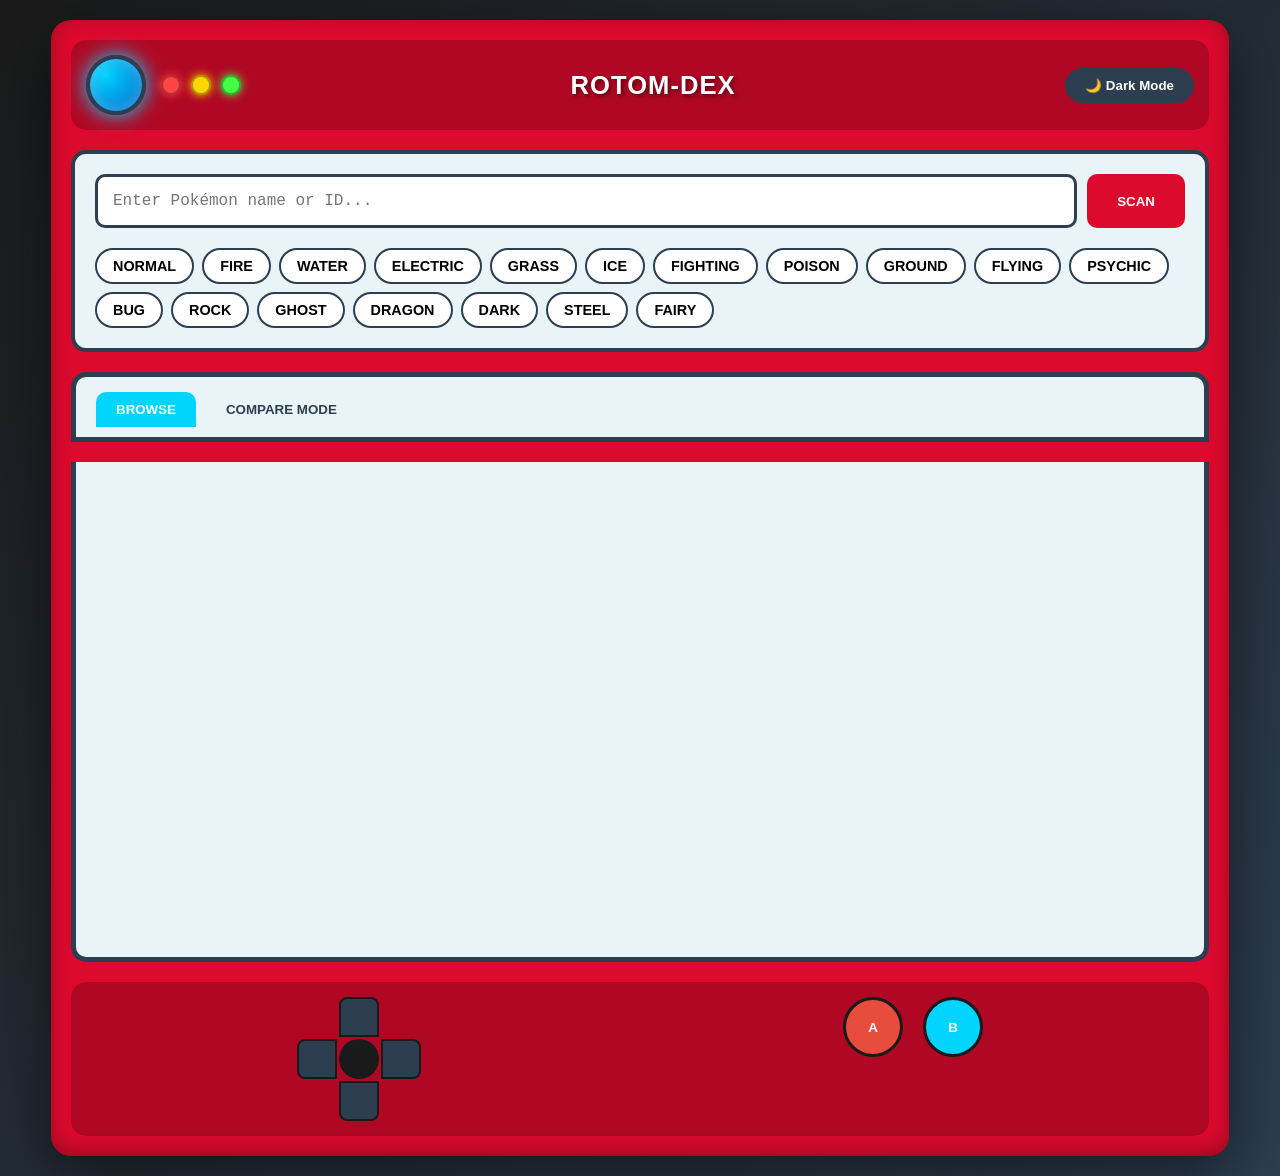
<file: index.html>
<!DOCTYPE html>
<html lang="en">
<head>
    <meta charset="UTF-8">
    <meta name="viewport" content="width=device-width, initial-scale=1.0">
    <meta name="description" content="Project Rotom-Dex - An interactive Pokédex web application featuring Gen 1 Pokémon with search, filtering, and comparison features.">
    <meta name="keywords" content="pokemon, pokedex, rotom-dex, pokemon search, pokemon comparison">
    <meta name="author" content="Rotom-Dex Team">
    <title>Project Rotom-Dex | Interactive Pokédex</title>
    <link rel="stylesheet" href="styles.css">
</head>
<body>
    <div class="pokedex-container">
        <div class="header">
            <div class="lens-container">
                <div class="blue-lens"></div>
                <div class="indicator-lights">
                    <div class="indicator red"></div>
                    <div class="indicator yellow"></div>
                    <div class="indicator green"></div>
                </div>
            </div>
            <h1 class="title">ROTOM-DEX</h1>
            <button class="theme-toggle" id="themeToggle" aria-label="Toggle dark mode">🌙 Dark Mode</button>
        </div>

        <div class="search-section">
            <div class="search-bar">
                <div class="autocomplete-container">
                    <input 
                        type="text" 
                        class="search-input" 
                        id="searchInput" 
                        placeholder="Enter Pokémon name or ID..." 
                        autocomplete="off"
                        aria-label="Search for Pokémon">
                    <div class="autocomplete-dropdown" id="autocompleteDropdown" role="listbox"></div>
                </div>
                <button class="search-button" id="searchButton" aria-label="Search Pokémon">SCAN</button>
            </div>
            <div class="filter-section">
                <div class="filter-group" id="typeFilters" role="group" aria-label="Filter by type"></div>
            </div>
        </div>

        <div class="view-tabs">
            <button class="tab-button active" data-mode="browse" aria-label="Browse mode">BROWSE</button>
            <button class="tab-button" data-mode="compare" aria-label="Compare mode">COMPARE MODE</button>
        </div>

        <div class="main-screen" id="mainScreen">
            <div class="detail-panel" id="detailPanel">
                <div id="detailView" class="detail-view">
                    <div class="empty-state">
                        <div class="empty-state-icon">📱</div>
                        <h3>No Pokémon Selected</h3>
                        <p>Click on any Pokémon from the grid to view details</p>
                    </div>
                </div>
                <div id="compareView" class="comparison-view">
                    <div class="comparison-container">
                        <div class="comparison-card" id="compareSlot1">
                            <div class="empty-state">
                                <div class="empty-state-icon">1️⃣</div>
                                <p>Select first Pokémon from grid</p>
                            </div>
                        </div>
                        <div class="comparison-card" id="compareSlot2">
                            <div class="empty-state">
                                <div class="empty-state-icon">2️⃣</div>
                                <p>Select second Pokémon from grid</p>
                            </div>
                        </div>
                    </div>
                </div>
            </div>

            <div class="grid-panel">
                <div class="pokemon-grid" id="pokemonGrid" role="grid" aria-label="Pokémon grid"></div>
            </div>
        </div>

        <div class="hardware-controls" aria-label="Navigation controls">
            <div class="d-pad" role="group" aria-label="D-pad navigation">
                <button class="d-pad-button d-pad-up" data-offset="-10" aria-label="Navigate up 10"></button>
                <button class="d-pad-button d-pad-left" data-offset="-1" aria-label="Navigate left 1"></button>
                <div class="d-pad-center"></div>
                <button class="d-pad-button d-pad-right" data-offset="1" aria-label="Navigate right 1"></button>
                <button class="d-pad-button d-pad-down" data-offset="10" aria-label="Navigate down 10"></button>
            </div>
            <div class="action-buttons">
                <button class="action-button a-button" id="aButton" aria-label="A button - Select">A</button>
                <button class="action-button b-button" id="bButton" aria-label="B button - Back">B</button>
            </div>
        </div>
    </div>

    <script src="app.js"></script>
</body>
</html>
</file>
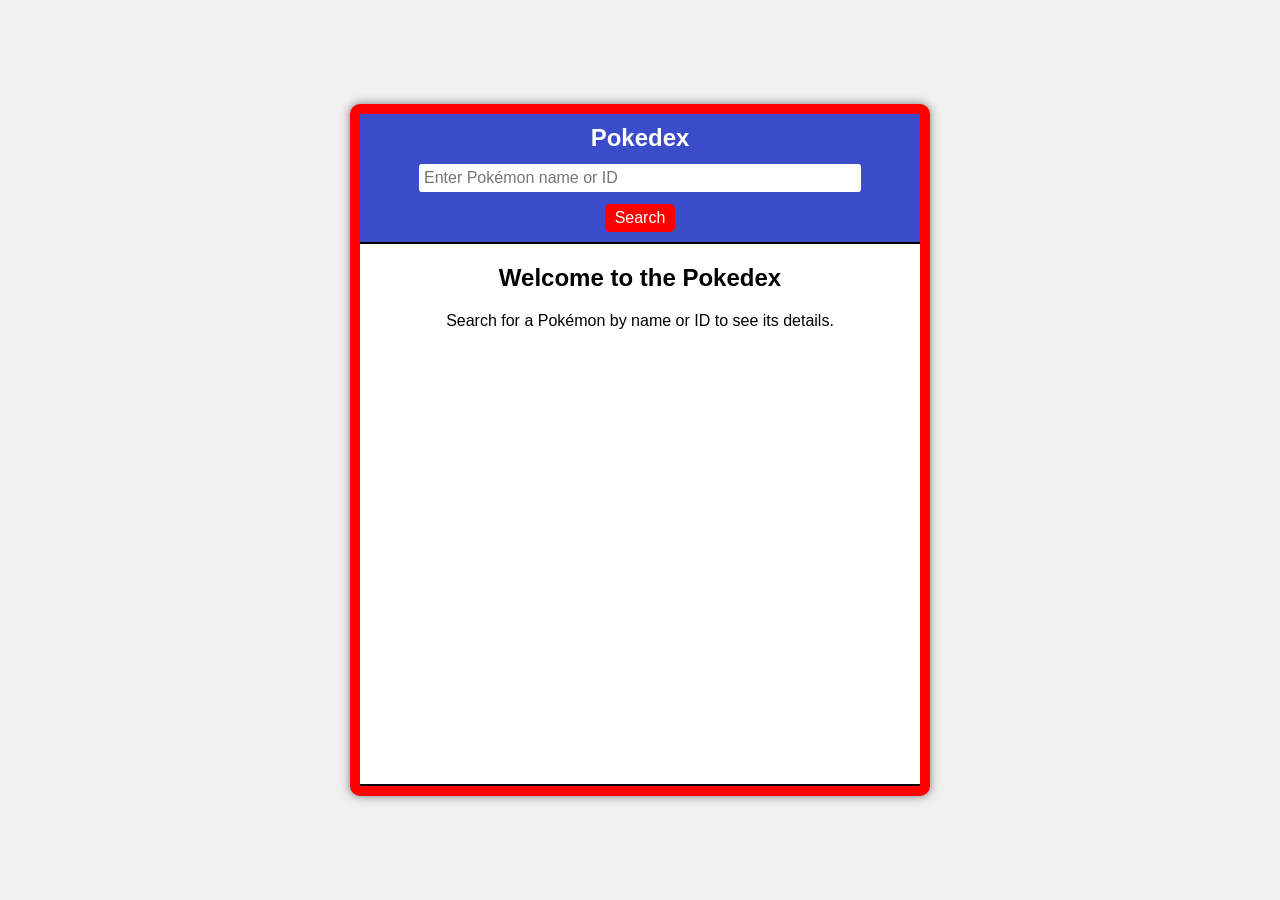
<file: docs/index.html>
<!DOCTYPE html>
<html lang="en">
<head>
  

  <meta charset="UTF-8">
  <meta name="viewport" content="width=device-width, initial-scale=1.0">
  <title>Pokedex</title>
  <link rel="stylesheet" href="styles.css">
</head>
<body>
  <div class="pokedex">
    <div class="header">
      <div class="logo">Pokedex</div>
      <input type="text" id="pokemon-name" placeholder="Enter Pokémon name or ID">
      <button id="search-button">Search</button>
    </div>
    <div class="screen">
      <div class="pokemon-info" id="pokemon-container">
        <h2>Welcome to the Pokedex</h2>
        <p>Search for a Pokémon by name or ID to see its details.</p>
      </div>
    </div>

  </div>
  <script src="script.js"></script>
</body>
</html>
</file>
<file: styles.css>
/* Reset and Variables */
* {
    margin: 0;
    padding: 0;
    box-sizing: border-box;
}

:root {
    --pokedex-red: #DC0A2D;
    --slate-gray: #2C3E50;
    --electric-blue: #00D4FF;
    --dark-bg: #1a1a1a;
    --light-screen: #E8F4F8;
    --success-green: #2ECC71;
    --warning-red: #E74C3C;
}

/* Base Styles */
body {
    font-family: 'Segoe UI', Tahoma, Geneva, Verdana, sans-serif;
    background: linear-gradient(135deg, var(--dark-bg) 0%, var(--slate-gray) 100%);
    min-height: 100vh;
    padding: 20px;
    overflow-x: hidden;
}

body.dark-mode {
    background: linear-gradient(135deg, #000 0%, #1a1a1a 100%);
}

body.dark-mode .pokedex-container {
    background: #1a1a1a;
    border: 3px solid var(--slate-gray);
}

/* Container */
.pokedex-container {
    max-width: 1200px;
    width: 95%;
    background: var(--pokedex-red);
    border-radius: 20px;
    padding: 20px;
    box-shadow: 0 20px 60px rgba(0, 0, 0, 0.5),
                inset 0 -5px 20px rgba(0, 0, 0, 0.3);
    position: relative;
    margin: 0 auto;
}

/* Header */
.header {
    display: flex;
    align-items: center;
    justify-content: space-between;
    margin-bottom: 20px;
    padding: 15px;
    background: rgba(0, 0, 0, 0.2);
    border-radius: 15px;
}

.lens-container {
    display: flex;
    align-items: center;
    gap: 15px;
}

.blue-lens {
    width: 60px;
    height: 60px;
    background: radial-gradient(circle at 30% 30%, var(--electric-blue), #0066CC);
    border-radius: 50%;
    border: 4px solid var(--slate-gray);
    box-shadow: 0 0 20px var(--electric-blue),
                inset 0 0 15px rgba(255, 255, 255, 0.3);
    animation: pulse 2s ease-in-out infinite;
}

@keyframes pulse {
    0%, 100% { box-shadow: 0 0 30px var(--electric-blue), inset 0 0 20px rgba(255, 255, 255, 0.3); }
    50% { box-shadow: 0 0 50px var(--electric-blue), inset 0 0 30px rgba(255, 255, 255, 0.5); }
}

.indicator-lights {
    display: flex;
    gap: 10px;
}

.indicator {
    width: 20px;
    height: 20px;
    border-radius: 50%;
    border: 2px solid rgba(0, 0, 0, 0.3);
}

.indicator.red { background: #FF4444; box-shadow: 0 0 10px #FF4444; }
.indicator.yellow { background: #FFD700; box-shadow: 0 0 10px #FFD700; }
.indicator.green { background: #44FF44; box-shadow: 0 0 10px #44FF44; }

.title {
    font-size: 1.6rem;
    color: white;
    text-shadow: 2px 2px 4px rgba(0, 0, 0, 0.5);
    font-weight: bold;
    letter-spacing: 1px;
}

.theme-toggle {
    background: var(--slate-gray);
    color: white;
    border: none;
    padding: 10px 20px;
    border-radius: 20px;
    cursor: pointer;
    font-weight: bold;
    transition: all 0.3s;
}

.theme-toggle:hover {
    background: var(--electric-blue);
    color: var(--dark-bg);
    transform: scale(1.05);
}

/* Search Section */
.search-section {
    background: var(--light-screen);
    padding: 20px;
    border-radius: 15px;
    margin-bottom: 20px;
    border: 4px solid var(--slate-gray);
}

.search-bar {
    display: flex;
    gap: 10px;
    margin-bottom: 20px;
}

.autocomplete-container {
    position: relative;
    flex: 1;
}

.search-input {
    width: 100%;
    padding: 15px;
    border: 3px solid var(--slate-gray);
    border-radius: 10px;
    font-size: 1rem;
    font-family: 'Courier New', monospace;
    background: white;
}

.autocomplete-dropdown {
    position: absolute;
    top: 100%;
    left: 0;
    right: 0;
    background: white;
    border: 3px solid var(--slate-gray);
    border-top: none;
    border-radius: 0 0 10px 10px;
    max-height: 300px;
    overflow-y: auto;
    z-index: 1000;
    display: none;
    box-shadow: 0 5px 15px rgba(0, 0, 0, 0.3);
}

.autocomplete-dropdown.active {
    display: block;
}

.autocomplete-item {
    padding: 12px 15px;
    cursor: pointer;
    display: flex;
    align-items: center;
    gap: 10px;
    transition: all 0.2s;
    border-bottom: 1px solid #e0e0e0;
}

.autocomplete-item:last-child {
    border-bottom: none;
}

.autocomplete-item:hover,
.autocomplete-item.selected {
    background: var(--electric-blue);
    color: white;
}

.autocomplete-item img {
    width: 32px;
    height: 32px;
    image-rendering: pixelated;
}

.autocomplete-item .pokemon-id {
    font-size: 0.8rem;
    color: var(--slate-gray);
    min-width: 40px;
}

.autocomplete-item:hover .pokemon-id,
.autocomplete-item.selected .pokemon-id {
    color: white;
}

.autocomplete-item .pokemon-name {
    text-transform: capitalize;
    font-weight: 600;
}

.search-button {
    padding: 15px 30px;
    background: var(--pokedex-red);
    color: white;
    border: none;
    border-radius: 10px;
    font-weight: bold;
    cursor: pointer;
    transition: all 0.3s;
}

.search-button:hover {
    background: #B00020;
    transform: translateY(-2px);
    box-shadow: 0 5px 15px rgba(0, 0, 0, 0.3);
}

/* Filters */
.filter-section {
    display: flex;
    gap: 15px;
    flex-wrap: wrap;
}

.filter-group {
    display: flex;
    gap: 8px;
    flex-wrap: wrap;
}

.filter-button {
    padding: 8px 16px;
    background: white;
    border: 2px solid var(--slate-gray);
    border-radius: 20px;
    cursor: pointer;
    transition: all 0.3s;
    font-size: 0.9rem;
    font-weight: 600;
}

.filter-button:hover {
    transform: translateY(-2px);
    box-shadow: 0 3px 10px rgba(0, 0, 0, 0.2);
}

.filter-button.active {
    background: var(--electric-blue);
    color: white;
    border-color: var(--electric-blue);
}

/* View Tabs */
.view-tabs {
    display: flex;
    gap: 10px;
    margin-bottom: 20px;
    border-bottom: 3px solid var(--slate-gray);
    padding-bottom: 10px;
    background: var(--light-screen);
    border: 5px solid var(--slate-gray);
    border-radius: 15px 15px 0 0;
    padding: 15px 20px 10px 20px;
}

.tab-button {
    padding: 10px 20px;
    background: transparent;
    border: none;
    cursor: pointer;
    font-weight: bold;
    color: var(--slate-gray);
    transition: all 0.3s;
    border-radius: 10px 10px 0 0;
}

.tab-button.active {
    background: var(--electric-blue);
    color: white;
}

/* Main Screen */
.main-screen {
    display: grid;
    grid-template-columns: 1fr;
    gap: 20px;
    transition: all 0.4s ease-in-out;
}

.main-screen.has-detail {
    grid-template-columns: 1fr 1fr;
}

.detail-panel {
    background: var(--light-screen);
    border: 5px solid var(--slate-gray);
    border-radius: 15px;
    padding: 15px;
    min-height: 500px;
    max-height: 70vh;
    overflow-y: auto;
    opacity: 0;
    transform: translateX(20px);
    transition: all 0.4s ease-in-out;
    display: none;
}

.detail-panel.active {
    opacity: 1;
    transform: translateX(0);
    display: block;
}

.grid-panel {
    background: var(--light-screen);
    border: 5px solid var(--slate-gray);
    border-radius: 0 0 15px 15px;
    border-top: none;
    padding: 15px;
    min-height: 500px;
    max-height: 70vh;
    overflow-y: auto;
    transition: all 0.4s ease-in-out;
}

/* Pokemon Grid */
.pokemon-grid {
    display: grid;
    grid-template-columns: repeat(auto-fill, minmax(140px, 1fr));
    gap: 15px;
    padding: 10px;
}

.pokemon-card {
    background: white;
    border: 3px solid var(--slate-gray);
    border-radius: 10px;
    padding: 15px;
    text-align: center;
    cursor: pointer;
    transition: all 0.3s;
    position: relative;
}

.pokemon-card:hover {
    transform: translateY(-5px) scale(1.05);
    box-shadow: 0 10px 25px rgba(0, 0, 0, 0.3);
    border-color: var(--electric-blue);
}

.pokemon-card.selected {
    border-color: var(--electric-blue);
    background: linear-gradient(135deg, #E8F4F8 0%, #D0EFFF 100%);
    box-shadow: 0 0 20px rgba(0, 212, 255, 0.5);
}

.pokemon-card.selected::after {
    content: '✓';
    position: absolute;
    top: 5px;
    right: 5px;
    background: var(--electric-blue);
    color: white;
    width: 24px;
    height: 24px;
    border-radius: 50%;
    display: flex;
    align-items: center;
    justify-content: center;
    font-weight: bold;
    font-size: 14px;
}

.pokemon-card img {
    width: 96px;
    height: 96px;
    image-rendering: pixelated;
}

.pokemon-id {
    font-family: 'Courier New', monospace;
    color: var(--slate-gray);
    font-weight: bold;
    font-size: 0.9rem;
}

.pokemon-name {
    font-weight: bold;
    text-transform: capitalize;
    margin-top: 5px;
    color: var(--dark-bg);
}

/* Detail View */
.detail-view {
    animation: fadeIn 0.4s ease-out;
}

@keyframes fadeIn {
    from {
        opacity: 0;
        transform: scale(0.95);
    }
    to {
        opacity: 1;
        transform: scale(1);
    }
}

.detail-header {
    display: flex;
    justify-content: space-between;
    align-items: center;
    margin-bottom: 20px;
    padding-bottom: 15px;
    border-bottom: 3px solid var(--slate-gray);
}

.close-detail-button {
    padding: 8px 16px;
    background: var(--warning-red);
    color: white;
    border: none;
    border-radius: 10px;
    cursor: pointer;
    font-weight: bold;
    transition: all 0.3s;
}

.close-detail-button:hover {
    background: #c0392b;
    transform: scale(1.05);
}

.detail-content {
    display: flex;
    flex-direction: column;
    gap: 20px;
}

.pokemon-image-section {
    text-align: center;
    background: white;
    padding: 20px;
    border-radius: 10px;
    border: 3px solid var(--slate-gray);
}

.pokemon-image-section img {
    width: 200px;
    height: 200px;
    image-rendering: pixelated;
}

.pokemon-info-section {
    background: white;
    padding: 20px;
    border-radius: 10px;
    border: 3px solid var(--slate-gray);
}

.info-row {
    display: flex;
    justify-content: space-between;
    padding: 10px 0;
    border-bottom: 1px solid #ddd;
}

.info-label {
    font-weight: bold;
    color: var(--slate-gray);
}

.info-value {
    color: var(--dark-bg);
    text-transform: capitalize;
}

.flavor-text {
    background: #f9f9f9;
    padding: 15px;
    border-left: 4px solid var(--electric-blue);
    font-style: italic;
    margin-top: 15px;
    border-radius: 5px;
}

/* Stats */
.stats-section {
    margin-top: 20px;
    background: white;
    padding: 20px;
    border-radius: 10px;
    border: 3px solid var(--slate-gray);
}

.stat-bar {
    margin: 10px 0;
}

.stat-name {
    font-weight: bold;
    color: var(--slate-gray);
    margin-bottom: 5px;
    display: flex;
    align-items: center;
    gap: 8px;
}

.stat-arrow-up {
    color: var(--success-green);
    font-size: 1.2rem;
    font-weight: bold;
    animation: bounceUp 0.6s ease-in-out;
}

.stat-arrow-down {
    color: var(--warning-red);
    font-size: 1.2rem;
    font-weight: bold;
    animation: bounceDown 0.6s ease-in-out;
}

@keyframes bounceUp {
    0%, 100% { transform: translateY(0); }
    50% { transform: translateY(-5px); }
}

@keyframes bounceDown {
    0%, 100% { transform: translateY(0); }
    50% { transform: translateY(5px); }
}

.stat-bar-container {
    background: #e0e0e0;
    height: 20px;
    border-radius: 10px;
    overflow: hidden;
    position: relative;
}

.stat-bar-fill {
    height: 100%;
    background: linear-gradient(90deg, var(--success-green), var(--electric-blue));
    transition: width 0.5s ease;
    display: flex;
    align-items: center;
    justify-content: flex-end;
    padding-right: 10px;
    color: white;
    font-weight: bold;
    font-size: 0.8rem;
}

/* Compact Stats for Comparison */
.stat-bar-compact {
    margin: 6px 0;
}

.stat-name-compact {
    font-weight: bold;
    color: var(--slate-gray);
    margin-bottom: 3px;
    display: flex;
    align-items: center;
    gap: 6px;
    font-size: 0.85rem;
}

.stat-bar-container-compact {
    background: #e0e0e0;
    height: 16px;
    border-radius: 8px;
    overflow: hidden;
    position: relative;
}

.stat-bar-fill-compact {
    height: 100%;
    background: linear-gradient(90deg, var(--success-green), var(--electric-blue));
    transition: width 0.5s ease;
    display: flex;
    align-items: center;
    justify-content: flex-end;
    padding-right: 8px;
    color: white;
    font-weight: bold;
    font-size: 0.75rem;
}

/* Evolution */
.evolution-section {
    margin-top: 20px;
    background: white;
    padding: 20px;
    border-radius: 10px;
    border: 3px solid var(--slate-gray);
}

.evolution-chain {
    display: flex;
    align-items: center;
    justify-content: center;
    gap: 20px;
    flex-wrap: wrap;
}

.evolution-item {
    text-align: center;
    cursor: pointer;
    transition: all 0.3s;
}

.evolution-item:hover {
    transform: scale(1.1);
}

.evolution-item img {
    width: 80px;
    height: 80px;
    image-rendering: pixelated;
}

.evolution-arrow {
    font-size: 2rem;
    color: var(--slate-gray);
}

/* Comparison View */
.comparison-view {
    opacity: 0;
    transform: translateX(20px);
    transition: all 0.4s ease-in-out;
    display: none;
}

.comparison-view.active {
    opacity: 1;
    transform: translateX(0);
    display: block;
}

.comparison-container {
    display: flex;
    flex-direction: column;
    gap: 15px;
    max-height: calc(80vh - 100px);
    overflow-y: auto;
}

.comparison-card {
    background: white;
    padding: 15px;
    border-radius: 10px;
    border: 3px solid var(--slate-gray);
}

.comparison-card h4 {
    border-bottom: 2px solid var(--electric-blue);
    padding-bottom: 8px;
}

/* Type Badges */
.type-badge {
    display: inline-block;
    padding: 5px 15px;
    border-radius: 15px;
    color: white;
    font-weight: bold;
    margin: 0 5px;
    font-size: 0.9rem;
}

.type-normal { background: #A8A878; }
.type-fire { background: #F08030; }
.type-water { background: #6890F0; }
.type-electric { background: #F8D030; }
.type-grass { background: #78C850; }
.type-ice { background: #98D8D8; }
.type-fighting { background: #C03028; }
.type-poison { background: #A040A0; }
.type-ground { background: #E0C068; }
.type-flying { background: #A890F0; }
.type-psychic { background: #F85888; }
.type-bug { background: #A8B820; }
.type-rock { background: #B8A038; }
.type-ghost { background: #705898; }
.type-dragon { background: #7038F8; }
.type-dark { background: #705848; }
.type-steel { background: #B8B8D0; }
.type-fairy { background: #EE99AC; }

/* Hardware Controls */
.hardware-controls {
    display: flex;
    justify-content: space-around;
    margin-top: 20px;
    padding: 15px;
    background: rgba(0, 0, 0, 0.2);
    border-radius: 15px;
}

.d-pad {
    display: grid;
    grid-template-columns: repeat(3, 40px);
    grid-template-rows: repeat(3, 40px);
    gap: 2px;
}

.d-pad-button {
    background: var(--slate-gray);
    border: 2px solid var(--dark-bg);
    cursor: pointer;
    transition: all 0.2s;
}

.d-pad-button:hover {
    background: var(--electric-blue);
}

.d-pad-button:active {
    transform: scale(0.95);
}

.d-pad-up { grid-column: 2; grid-row: 1; border-radius: 8px 8px 0 0; }
.d-pad-left { grid-column: 1; grid-row: 2; border-radius: 8px 0 0 8px; }
.d-pad-center { grid-column: 2; grid-row: 2; border-radius: 50%; background: var(--dark-bg); }
.d-pad-right { grid-column: 3; grid-row: 2; border-radius: 0 8px 8px 0; }
.d-pad-down { grid-column: 2; grid-row: 3; border-radius: 0 0 8px 8px; }

.action-buttons {
    display: flex;
    gap: 20px;
}

.action-button {
    width: 60px;
    height: 60px;
    border-radius: 50%;
    border: 3px solid var(--dark-bg);
    cursor: pointer;
    font-weight: bold;
    color: white;
    display: flex;
    align-items: center;
    justify-content: center;
    transition: all 0.2s;
}

.action-button.a-button {
    background: var(--warning-red);
}

.action-button.b-button {
    background: var(--electric-blue);
}

.action-button:hover {
    transform: scale(1.1);
    box-shadow: 0 5px 15px rgba(0, 0, 0, 0.3);
}

.action-button:active {
    transform: scale(0.95);
}

/* Loading and Error States */
.loading {
    text-align: center;
    padding: 40px;
    font-size: 1.2rem;
    color: var(--slate-gray);
}

.loading::after {
    content: '...';
    animation: dots 1.5s steps(4, end) infinite;
}

@keyframes dots {
    0%, 20% { content: '.'; }
    40% { content: '..'; }
    60%, 100% { content: '...'; }
}

.error-message {
    background: var(--warning-red);
    color: white;
    padding: 15px;
    border-radius: 10px;
    margin: 20px 0;
    text-align: center;
    font-weight: bold;
}

.empty-state {
    display: flex;
    flex-direction: column;
    align-items: center;
    justify-content: center;
    min-height: 400px;
    color: var(--slate-gray);
    text-align: center;
    padding: 40px;
}

.empty-state-icon {
    font-size: 4rem;
    margin-bottom: 20px;
    opacity: 0.5;
}

.empty-state h3 {
    font-size: 1.5rem;
    margin-bottom: 10px;
}

.empty-state p {
    font-size: 1rem;
    opacity: 0.7;
}

/* Responsive Design */
@media (min-width: 1200px) {
    .main-screen.has-detail {
        grid-template-columns: 1fr 1fr;
    }
}

/* Laptop optimization (1024px - 1199px) */
@media (min-width: 1024px) and (max-width: 1199px) {
    .pokedex-container {
        max-width: 1000px;
        padding: 15px;
    }
    
    .header {
        padding: 12px;
        margin-bottom: 15px;
    }
    
    .blue-lens {
        width: 50px;
        height: 50px;
    }
    
    .title {
        font-size: 1.4rem;
    }
    
    .search-section {
        padding: 15px;
        margin-bottom: 15px;
    }
    
    .detail-panel,
    .grid-panel {
        max-height: 65vh;
        min-height: 450px;
        padding: 12px;
    }
    
    .main-screen.has-detail {
        grid-template-columns: 1fr;
    }
    
    .detail-panel {
        order: -1;
    }
}

@media (max-width: 1199px) {
    .main-screen.has-detail {
        grid-template-columns: 1fr;
    }
    
    .detail-panel {
        order: -1;
    }
}

@media (max-width: 768px) {
    .pokedex-container {
        padding: 15px;
    }

    .header {
        flex-direction: column;
        gap: 15px;
    }

    .title {
        font-size: 1.5rem;
    }

    .blue-lens {
        width: 60px;
        height: 60px;
    }
    
    .pokemon-grid {
        grid-template-columns: repeat(auto-fill, minmax(100px, 1fr));
        gap: 10px;
    }

    .pokemon-card {
        padding: 10px;
    }

    .pokemon-card img {
        width: 80px;
        height: 80px;
    }

    .hardware-controls {
        flex-direction: column;
        gap: 20px;
    }

    .detail-panel,
    .grid-panel {
        max-height: 60vh;
    }

    .search-bar {
        flex-direction: column;
    }

    .search-button {
        width: 100%;
    }
}
</file>
<file: docs/styles.css>
body {
    font-family: 'Arial', sans-serif;
    background-color: #f0f0f0;
    display: flex;
    justify-content: center;
    align-items: center;
    height: 100vh;
    margin: 0;
  }
  
  .pokedex {
    width: 560px;
    border: 10px solid #ff0000;
    border-radius: 10px;
    background-color: #ffcb05;
    box-shadow: 0 0 10px rgba(0, 0, 0, 0.5);
    overflow: hidden;
  }
  
  .header {
    display: flex;
    flex-direction: column;
    align-items: center;
    background-color: #3b4cca;
    padding: 10px;
    color: white;
  }
  
  .header .logo {
    font-size: 24px;
    font-weight: bold;
  }
  
  .header input {
    margin-top: 10px;
    padding: 5px;
    width: 80%;
    border: 2px solid #3b4cca;
    border-radius: 5px;
    font-size: 16px;
  }
  
  .header button {
    margin-top: 10px;
    padding: 5px 10px;
    background-color: #ff0000;
    border: none;
    border-radius: 5px;
    color: white;
    font-size: 16px;
    cursor: pointer;
  }
  
  .header button:hover {
    background-color: #cc0000;
  }
  
  .screen {
    background-color: #ffffff;
    border-top: 2px solid #000;
    border-bottom: 2px solid #000;
    padding: 20px;
    height: 500px;
    overflow-y: auto;
  }
  
  .pokemon-info {
    text-align: center;
  }
  
  .pokemon-info h2 {
    margin-top: 0;
  }
  
  .controls {
    display: flex;
    justify-content: center;
    padding: 10px;
    background-color: #3b4cca;
  }
  
  .control-buttons {
    display: flex;
    gap: 10px;
  }
  
  .control-button {
    padding: 10px 20px;
    background-color: #ff0000;
    border: none;
    border-radius: 5px;
    color: white;
    font-size: 16px;
    cursor: pointer;
  }
  
  .control-button:hover {
    background-color: #cc0000;
  }
  ul {
      list-style-type: none;
      
    }
</file>
